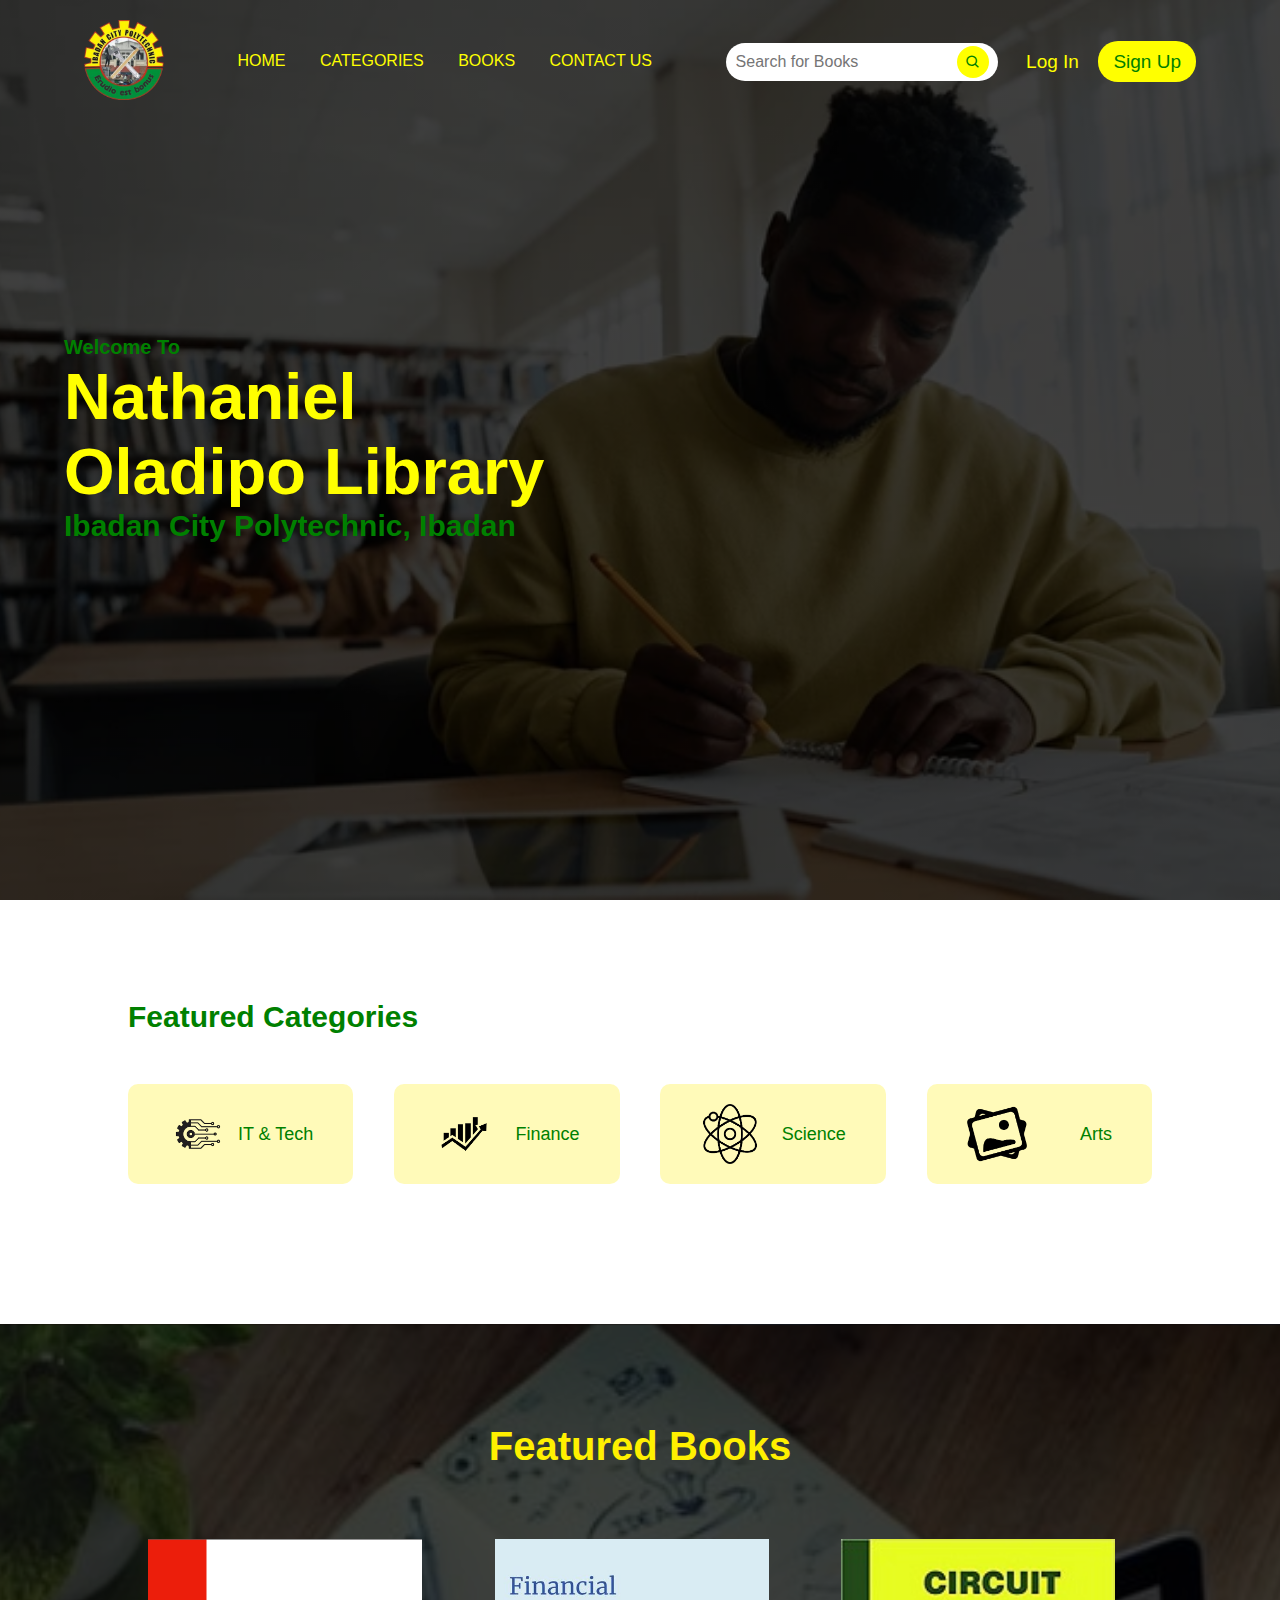
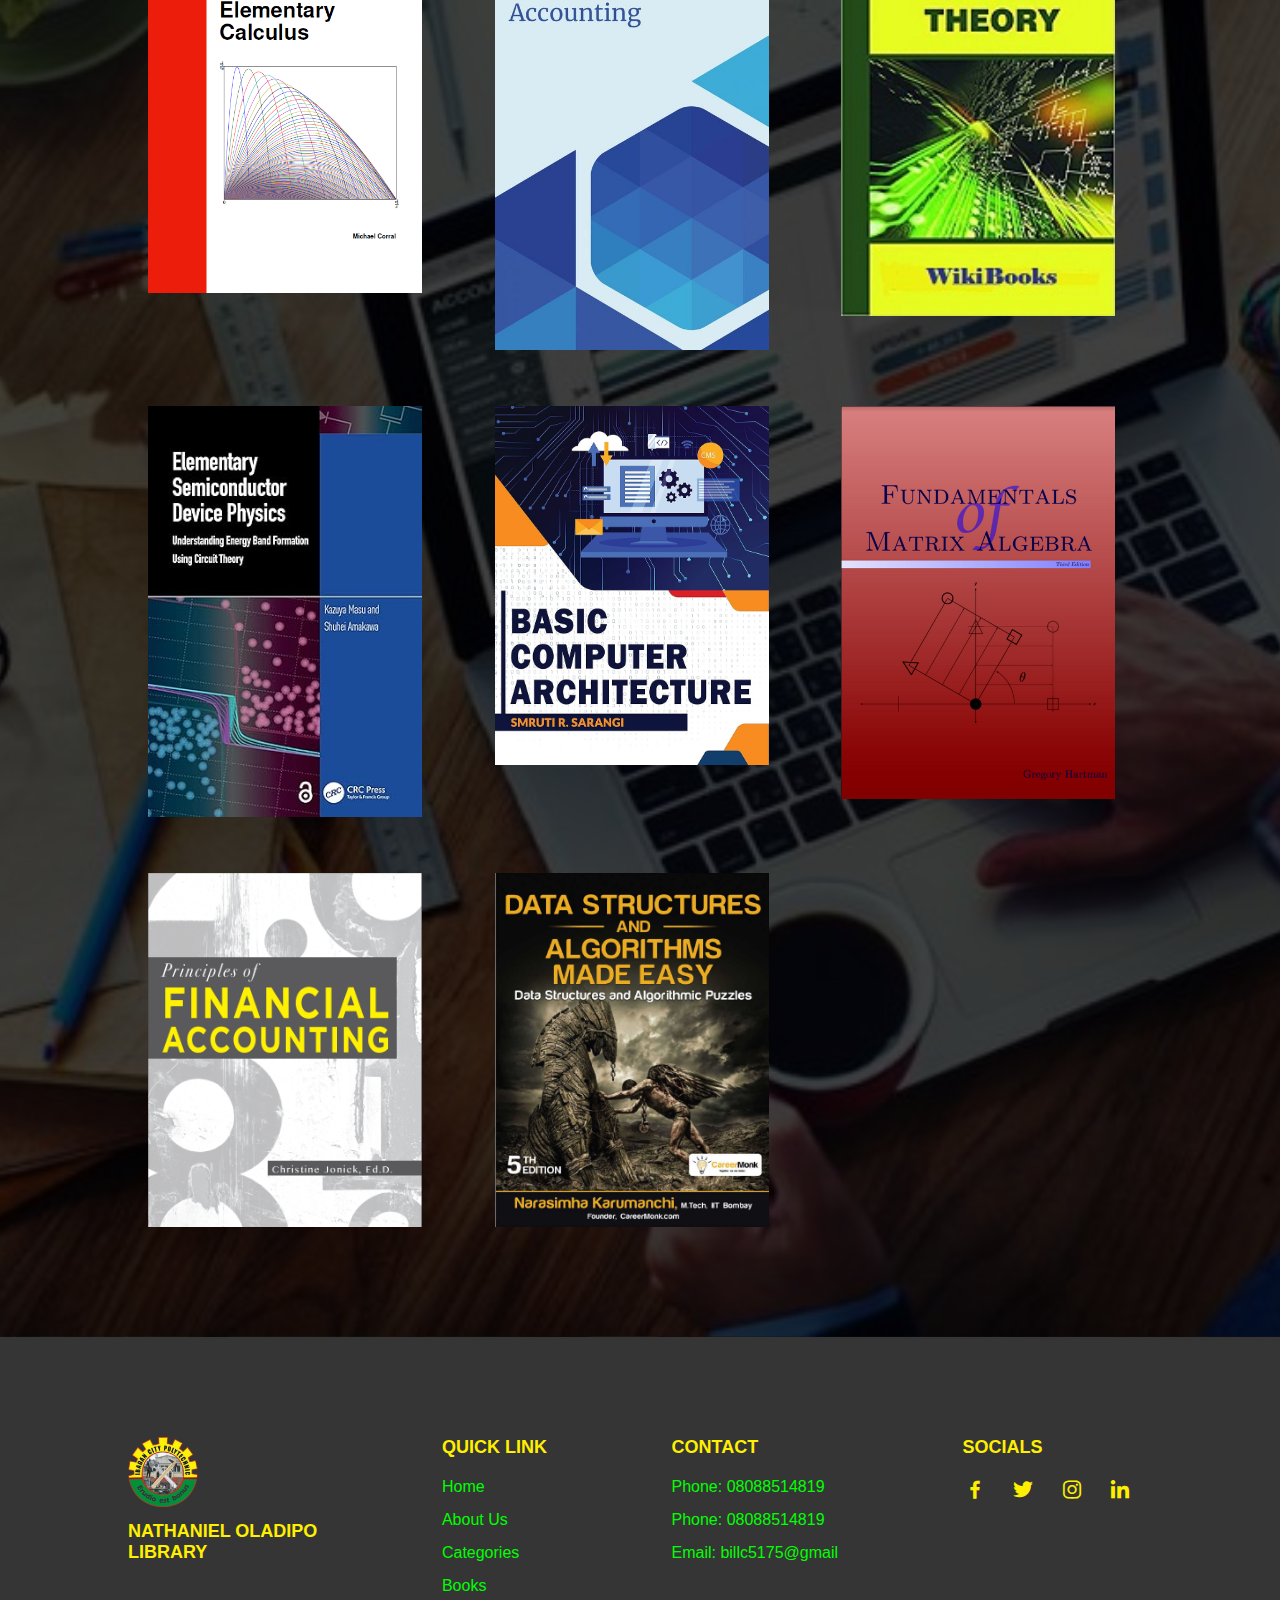
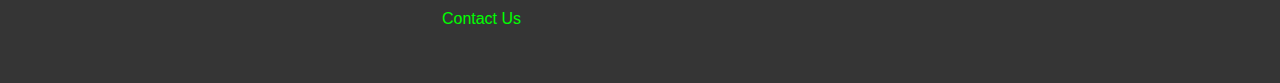
<file: ND 2 Project - Copy/Index.html>
<!DOCTYPE html>
<html lang="en">
<head>
    <meta charset="UTF-8">
    <link rel="icon" href="images__23_-removebg-preview.png">
    <meta name="viewport" content="width=device-width, initial-scale=1.0">
    <title>Nathaniel Oladipo Library</title>
    <link rel="stylesheet" href="style.css">
    <link href='https://unpkg.com/boxicons@2.1.4/css/boxicons.min.css' rel='stylesheet'>

</head>
<body>
    <div class="banner">
        <div class="navbar">
            <div class="logo">
                <img src="images__23_-removebg-preview.png">
            </div>
            <ul>
                <li><a href="#" >Home</a></li>
                <li><a href="#cate">Categories</a></li>
                <li><a href="#book">Books</a></li>
                <li><a href="#last">Contact Us</a></li>

    
            </ul>
            <div class="for">
                <a href="#"><i class='bx bx-search'></i></a>
                <input type="search" placeholder="Search for Books">
            </div>

            <div class="log">
                <a href="Index2.html" class="log1">Log In</a>
                <a href="Index1.html" class="log2">Sign Up</a>
            </div>
        </div>

        <div class="content">
            <div class="content1">
                <h4>Welcome To</h4>
                <h1>Nathaniel <br>Oladipo Library</h1>
                <h3>Ibadan City Polytechnic, Ibadan</h3>
            </div>
           
        </div>
    </div>

    

    <!---- Categories ---- -->

    <div class="cate" id="cate">
        <div class="row">
            <h2>Featured Categories</h2>
            <div class="col-cate">
                <div class="col-cate1">
                    <img src="logo2.png">

                    <div class="tech">
                        <a href="Tech.html">IT & Tech</a>
                    </div>
                </div>
                <div class="col-cate1">
                    <img src="logo1.png">

                    <div class="tech">
                        <a href="Finance.html">Finance</a>
                    </div>
                </div>
                <div class="col-cate1">
                    <img src="logo3.png">

                    <div class="tech">
                        <a href="Science.html">Science</a>
                    </div>
                </div>
                <div class="col-cate1">
                    <img src="logo5.png" width="10px">

                    <div class="tech">
                        <a href="#">Arts </a>
                    </div>
                </div>
               
            </div>
        </div>
    </div>


    <!------- Books ----- -->

    <div class="book" id="book">
        <div class="row">

            <div class="book-col">
                <h2>Featured Books</h2>
                <div class="book-row">
                    <div class="list">
                        <a href="https://drive.google.com/file/d/100dz_vEBdroCrcl6GmP8kvsaBbmCbq2c/view?usp=drive_link"><img src="book1.png" alt="book"></a>
                       
                    </div>
                    <div class="list">
                        <a href="https://drive.google.com/file/d/1I-PE84JohbsGF-6yctJVPI8dfdTICW2X/view?usp=drive_link"><img src="book3.jpg" alt="book"></a>
                        
                    </div>
                    <div class="list">
                        <a href="https://drive.google.com/file/d/1AdcXbdl_3XSnyhWrRpQOsrbmX4gb1cCV/view?usp=drive_link"><img src="book4.jpg" alt="book"></a>
                        
                    </div>
                    <div class="list">
                        <a href="https://drive.google.com/file/d/1gLYDkGkezzIidSEidGK5MQiF7GMXUid9/view?usp=drive_link"><img src="book5.jpg" alt="book"></a>
                        
                    </div>
                    <div class="list">
                        <a href="https://drive.google.com/file/d/1IXzREXF8lr5lCfVDoQtc9RQLtrVNgiDG/view?usp=sharing"><img src="book6.jpg" alt="book"></a>
                       
                    </div>
                    <div class="list">
                        <a href="https://drive.google.com/file/d/1jTTY43I2Md9J_N6RhNuyIFmfhqG13kDe/view?usp=drive_link"><img src="book7.png" alt="book"></a>
                        
                    </div>
                    <div class="list">
                        <a href="https://drive.google.com/file/d/1JyFBJUwKN7PAsLLkOyvMhBAebyqcFQh5/view?usp=drive_link"><img src="book9.jpeg" alt="book"></a>
                       
                    </div>
                    <div class="list">
                        <a href="https://drive.google.com/file/d/1c-ySZLfcf8sCKAKrAIshmPlhQL27WWlP/view?usp=drive_link"><img src="book10.png" alt="book"></a>
                       
                    </div>
                </div> 


            </div>
        </div>
    </div>


    <!-------- Last------- -->

    <div class="last" id="last">
        <div class="row">
            <div class="last-col">
                <div class="last-col1">
                    <img src="images__23_-removebg-preview.png" alt="" width="70px" height="80px">
                    <h3>Nathaniel Oladipo<br> Library</h3>
                </div>
                <div class="last-col1">
                    <h3>Quick Link</h3>
                    <div class="link">
                        <p><a href="#">Home</a></p>
                        <p><a href="#">About Us</a></p>
                        <p><a href="#">Categories</a></p>
                        <p><a href="#">Books</a></p>
                        <p><a href="#">Contact Us</a></p>
                    </div>
                    
                </div>
                <div class="last-col1">
                    <h3>Contact</h3>
                    <div class="con">
                        <p>Phone: 08088514819</p>
                        <p>Phone: 08088514819</p>
                        <p>Email: billc5175@gmail</p>
                    </div>
                </div>
                <div class="last-col1">
                    <h3>Socials</h3>
                    <div class="social">
                    <a href="#"><i class='bx bxl-facebook'></i></a>
                    <a href="#"><i class='bx bxl-twitter'></i></a>
                    <a href="#"><i class='bx bxl-instagram'></i></a>
                    <a href="#"><i class='bx bxl-linkedin'></i></a>
                    </div>
                </div>
            </div>
        </div>
    </div>



</body>
</html>
</file>
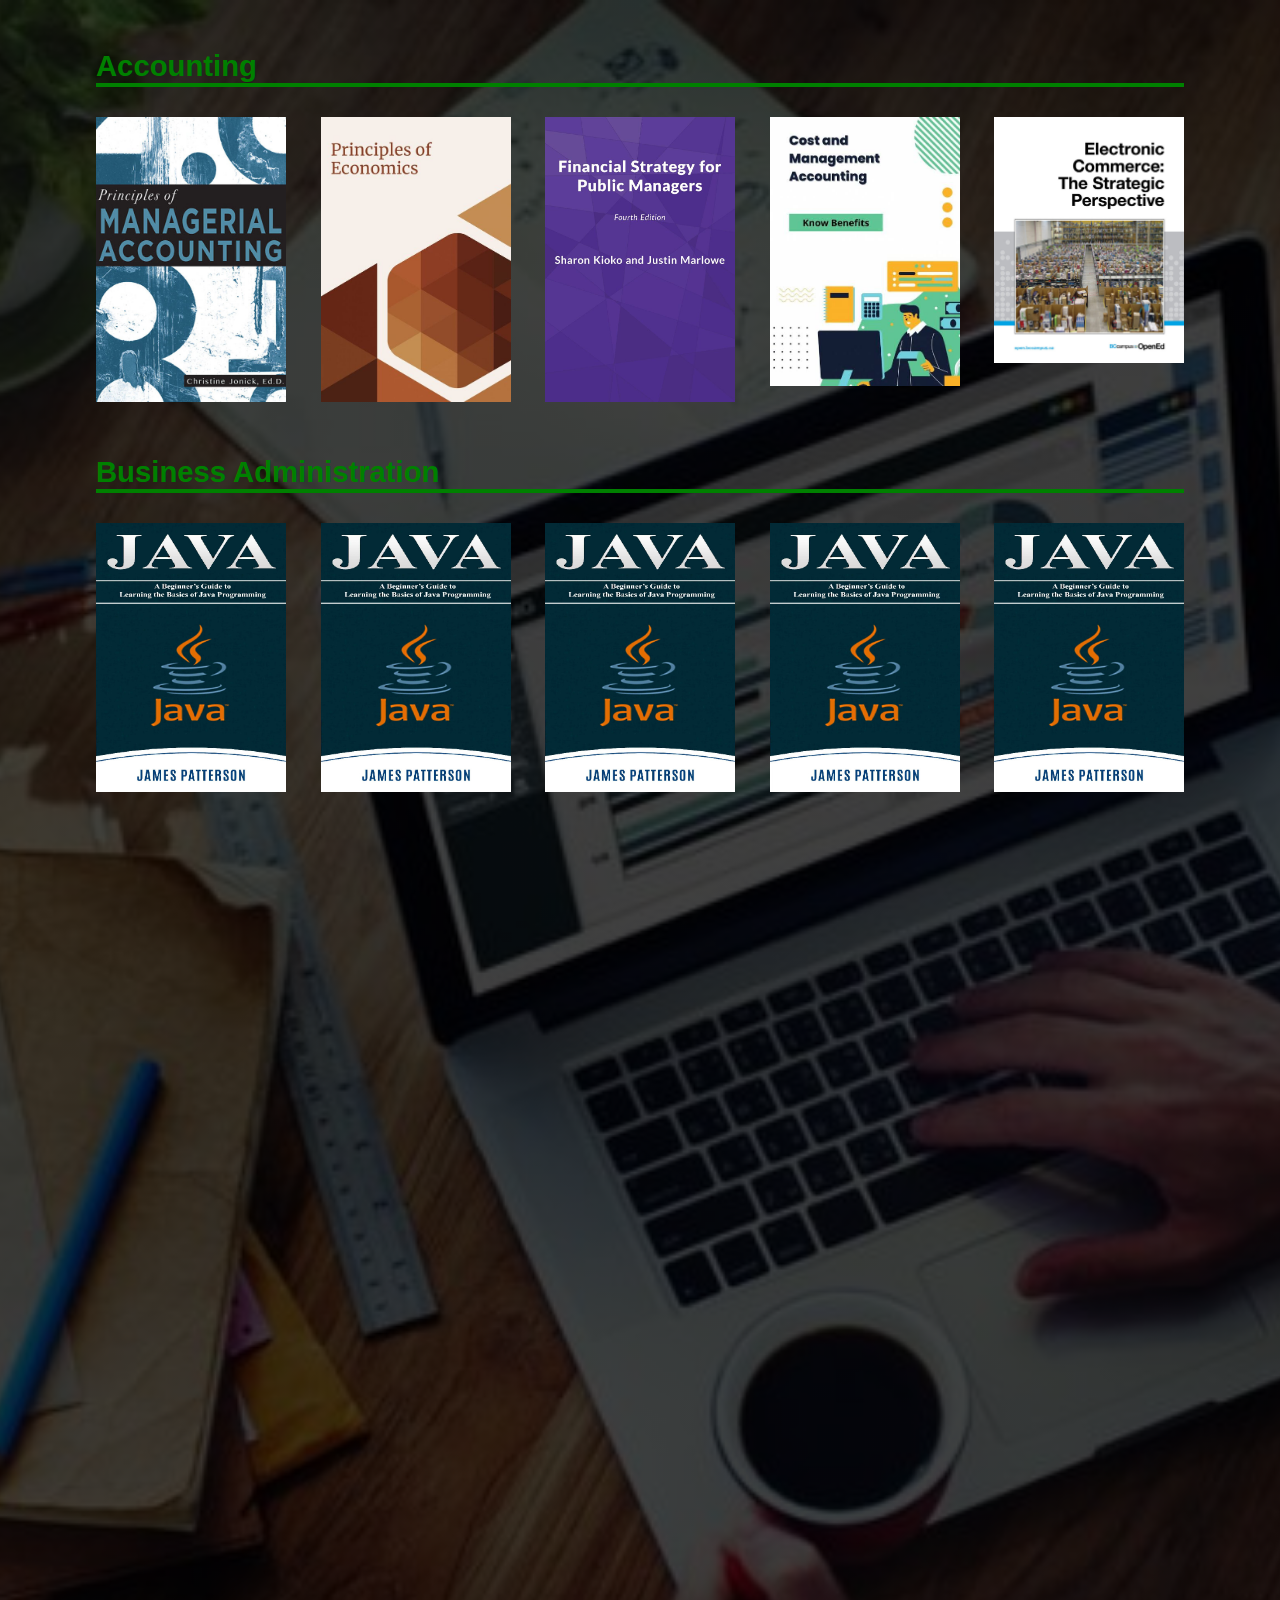
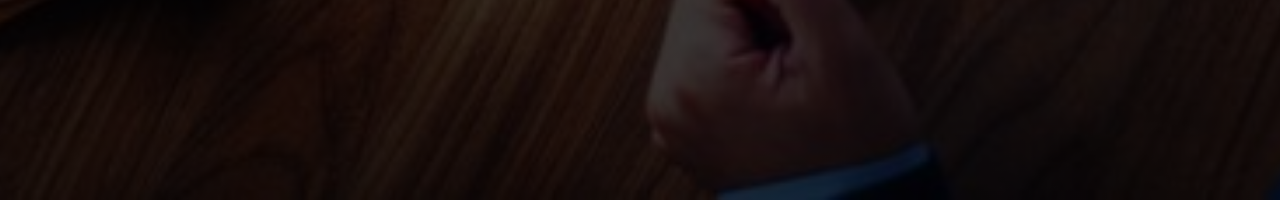
<file: ND 2 Project - Copy/Finance.html>
<!DOCTYPE html>
<html lang="en">
<head>
    <link rel="icon" href="images__23_-removebg-preview.png">
    <meta charset="UTF-8">
    <meta name="viewport" content="width=device-width, initial-scale=1.0">
    <title>Science</title>
    <link rel="stylesheet" href="style3.css">
    <link href='https://unpkg.com/boxicons@2.1.4/css/boxicons.min.css' rel='stylesheet'>

</head>
<body>
    <div class="ban">
        <div class="nav">
            <!-- <div class="sea">
                <input type="text" class="sea" placeholder="Search for books">
                <a href="#"><i class='bx bx-search'></i></a>
            </div> -->
        </div>
        <div class="first">
            <div class="first-col">
                <h3>Accounting</h3>
            </div>
           <div class="first-row">
                <div class="first-row1">
                    <a href="https://drive.google.com/file/d/1UErbsuR54SpcuLFMScsussDU2qvnROLZ/view?usp=sharing"><img src="book24.jpeg" alt="book" width="150px"></a>
                </div>
                <div class="first-row1">
                    <a href="https://drive.google.com/file/d/1Aw6wPVWc8TV3IbeKicMAqv5wMjIeoBsY/view?usp=sharing"><img src="book23.jpg" alt="book" width="150px"></a>
                </div>
                <div class="first-row1">
                    <a href="https://drive.google.com/file/d/1fbWJR3SKMaJkwuIEArD4vU1QGNXRCn0S/view?usp=drive_link"><img src="book25.jpg" alt="book" width="150px"></a>
                </div>
                <div class="first-row1">
                    <a href="https://drive.google.com/file/d/1tYu0vlyD6MFjkDkU_Ks1W4JOwbBSX-kf/view?usp=drive_link"><img src="book22.jpeg" alt="book" width="150px"></a>
                </div>
                <div class="first-row1">
                    <a href="https://drive.google.com/file/d/1Ha81aFMwgMFOe0An44HR3taJwgZCCpdg/view?usp=drive_link"><img src="book26.jpg" alt="book" width="150px"></a>
                </div>
           </div>



            <div class="first-col2">
                <h3>Business Administration</h3>
            </div>
           <div class="first-row">
                <div class="first-row1">
                    <a href="#"><img src="book11a.jpg" alt="book" width="150px"></a>
                </div>
                <div class="first-row1">
                    <a href="#"><img src="book11a.jpg" alt="book" width="150px"></a>
                </div>
                <div class="first-row1">
                    <a href="#"><img src="book11a.jpg" alt="book" width="150px"></a>
                </div>
                <div class="first-row1">
                    <a href="#"><img src="book11a.jpg" alt="book" width="150px"></a>
                </div>
                <div class="first-row1">
                    <a href="#"><img src="book11a.jpg" alt="book" width="150px"></a>
                </div>
           </div>

        </div>
    </div>
</body>
</html>
</file>
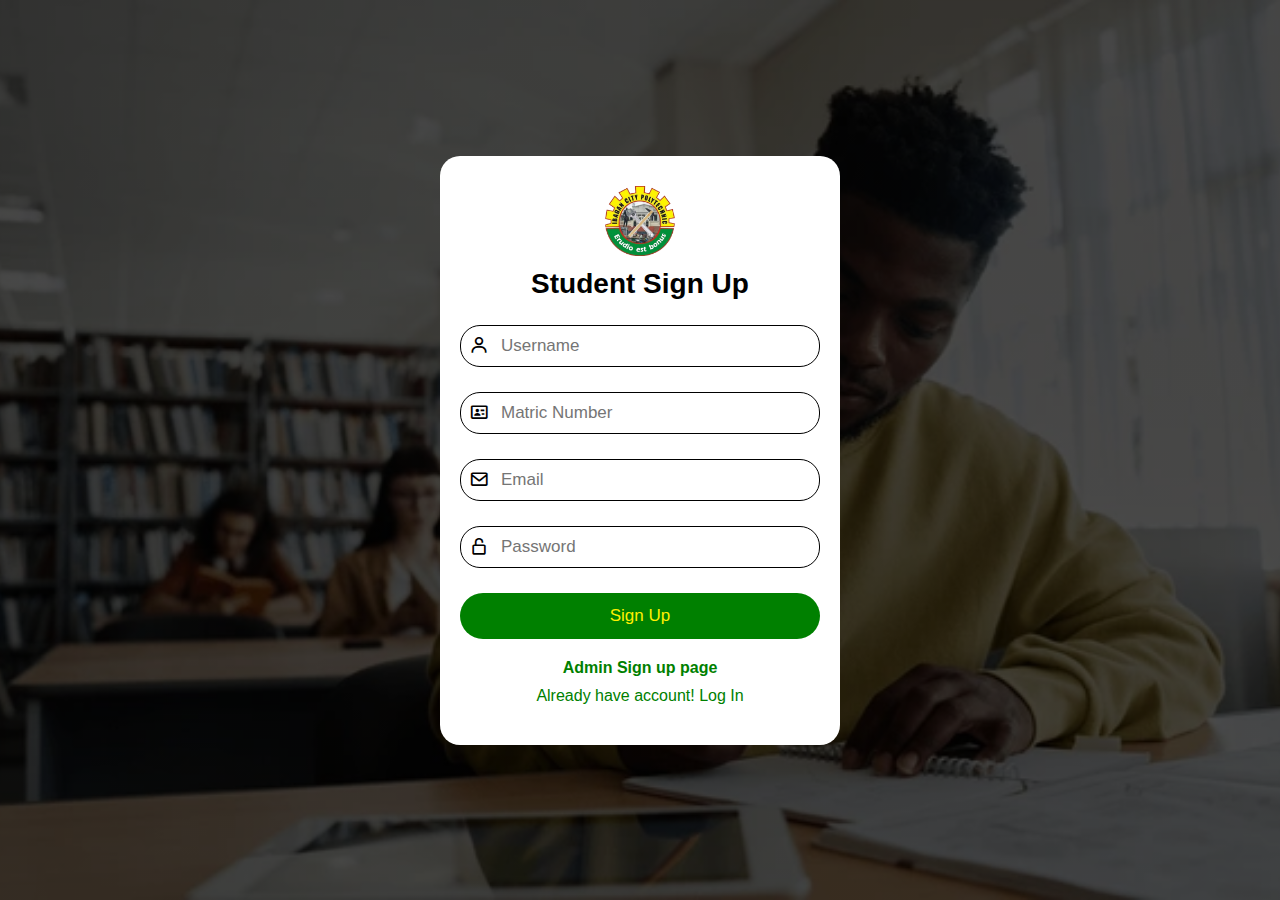
<file: ND 2 Project - Copy/Index1.html>
<!DOCTYPE html>
<html lang="en">
<head>
    <link rel="icon" href="images__23_-removebg-preview.png">
    <meta charset="UTF-8">
    <meta name="viewport" content="width=device-width, initial-scale=1.0">
    <title>Sign Up page</title>
    <link rel="stylesheet" href="Style1.css">
    <link href='https://unpkg.com/boxicons@2.1.4/css/boxicons.min.css'rel='stylesheet'>
</head>
<body>
    <div class="wrapper">
        <form action="">
            <div class="logo">
                <img src="images__23_-removebg-preview.png" alt="" width="70px">
            </div>
            <h1>Student Sign Up</h1>
            
            <div class="int">
                <i class='bx bx-user'></i>
                <input type="text" placeholder="Username">
            </div>
            <div class="int">
                <i class='bx bx-id-card'></i>
                <input type="text" placeholder="Matric Number">
            </div>
            <div class="int">
                <i class='bx bx-envelope'></i>
                <input type="email" placeholder="Email">
            </div>
            <div class="int">
                <i class='bx bx-lock-open-alt'></i>
                <input type="password" placeholder="Password">
            </div>

            <div class="sign">
                <input type="submit" value="Sign Up">
            </div>
            
            <div class="sign1">
                <h4><a href="index3.html">Admin Sign up page</a></h4>
                <p>Already have account! <a href="Index2.html">Log In</a></p>
            </div>

           
        </form>
    </div>
</body>
</html>
</file>
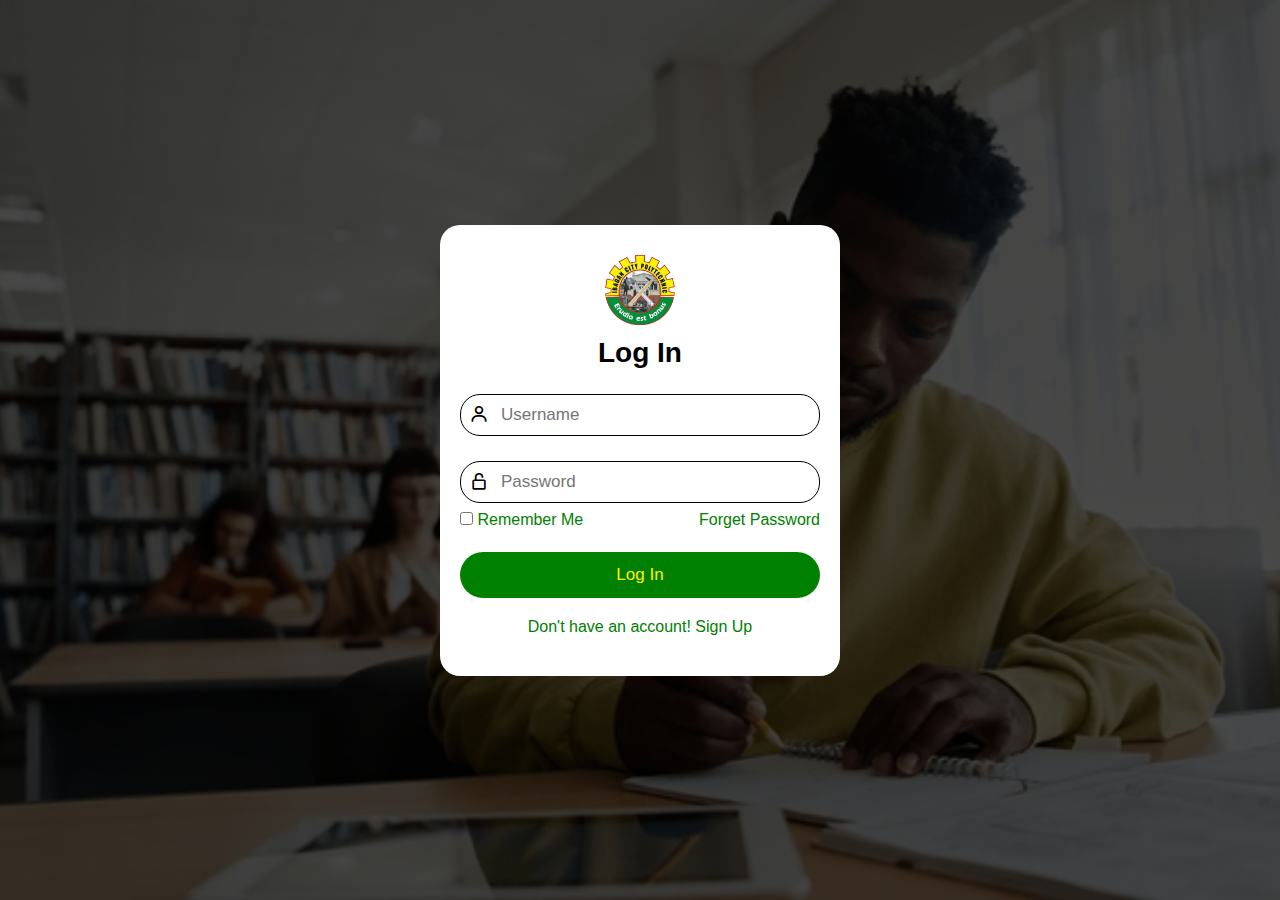
<file: ND 2 Project - Copy/Index2.html>
<!DOCTYPE html>
<html lang="en">
<head>
    <meta charset="UTF-8">
    <link rel="icon" href="images__23_-removebg-preview.png">
    <meta name="viewport" content="width=device-width, initial-scale=1.0">
    <title>Log In page</title>
    <link rel="stylesheet" href="Style1.css">
    <link href='https://unpkg.com/boxicons@2.1.4/css/boxicons.min.css'rel='stylesheet'>
</head>
<body>
    <div class="wrapper">
        <form action="">
            <div class="logo">
                <img src="images__23_-removebg-preview.png" alt="" width="70px">
            </div>
            <h1>Log In</h1>
            
            <div class="int">
                <i class='bx bx-user'></i>
                <input type="text" placeholder="Username">
            </div>
                        <div class="int">
                <i class='bx bx-lock-open-alt'></i>
                <input type="password" placeholder="Password">
            </div>

            <div class="box">
                <p><input type="checkbox"> Remember Me</p>
                <div class="fot">
                <a href="">Forget Password</a>
                </div>
            </div>

            <div class="sign">
                <input type="submit" value="Log In">
            </div>
            
            <div class="sign1">
                <p>Don't have an account! <a href="Index1.html">Sign Up</a></p>
            </div>

            <!-- <h5>OR</h5>

            <div class="more">
                <img src="goo.png" width="25px"> 
                <p>Sign in with Google</p>
            </div> -->
        </form>
    </div>
</body>
</html>
</file>
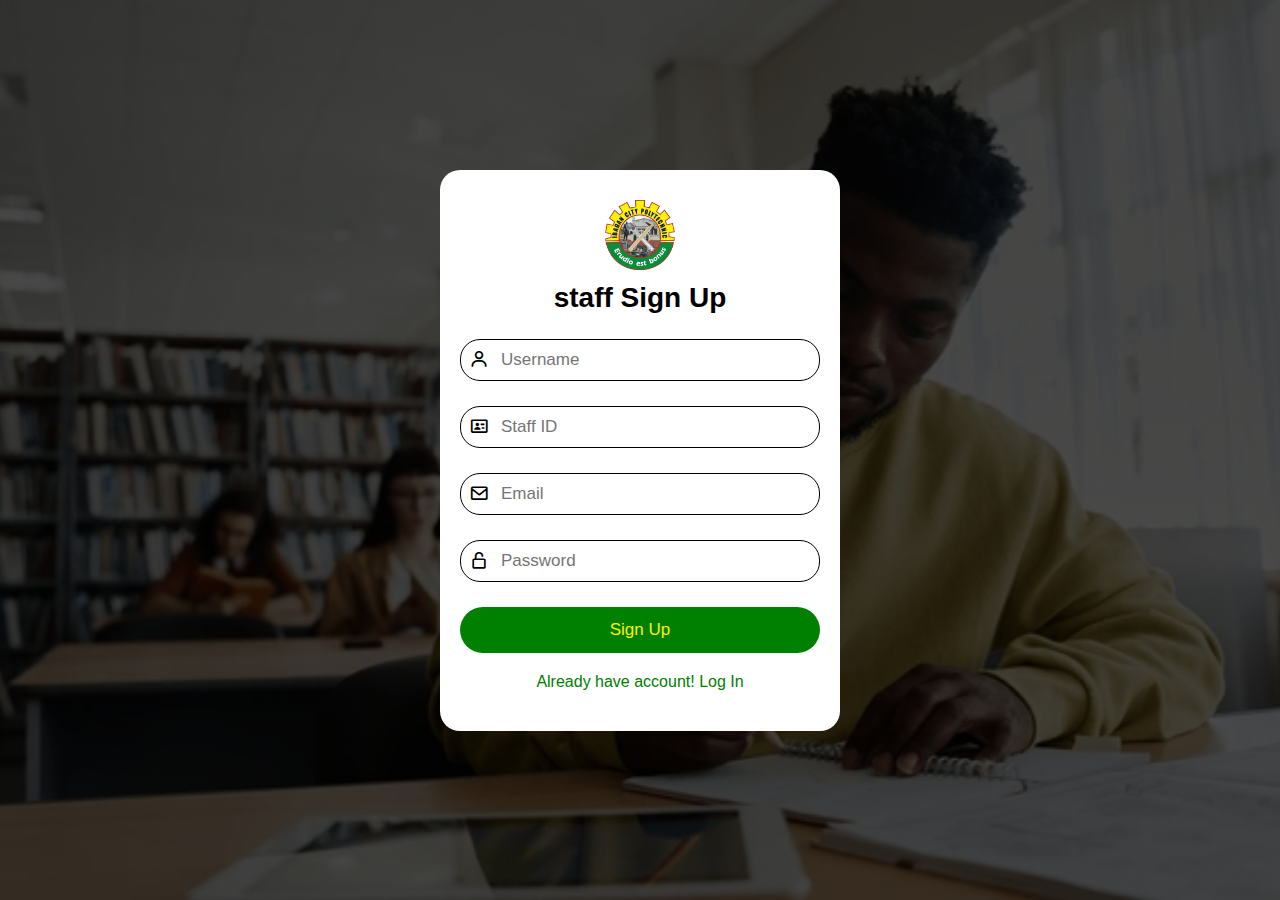
<file: ND 2 Project - Copy/index3.html>
<!DOCTYPE html>
<html lang="en">
<head>
    <link rel="icon" href="images__23_-removebg-preview.png">
    <meta charset="UTF-8">
    <meta name="viewport" content="width=device-width, initial-scale=1.0">
    <title>Sign Up page</title>
    <link rel="stylesheet" href="Style1.css">
    <link href='https://unpkg.com/boxicons@2.1.4/css/boxicons.min.css'rel='stylesheet'>
</head>
<body>
    <div class="wrapper">
        <form action="">
            <div class="logo">
                <img src="images__23_-removebg-preview.png" alt="" width="70px">
            </div>
            <h1>staff Sign Up</h1>
            
            <div class="int">
                <i class='bx bx-user'></i>
                <input type="text" placeholder="Username">
            </div>
            <div class="int">
                <i class='bx bx-id-card'></i>
                <input type="text" placeholder="Staff ID">
            </div>
            <div class="int">
                <i class='bx bx-envelope'></i>
                <input type="email" placeholder="Email">
            </div>
            <div class="int">
                <i class='bx bx-lock-open-alt'></i>
                <input type="password" placeholder="Password">
            </div>

            <div class="sign">
                <input type="submit" value="Sign Up">
            </div>
            
            <div class="sign1">
                <p>Already have account! <a href="Index2.html">Log In</a></p>
            </div>

           
        </form>
    </div>
</body>
</html>
</file>
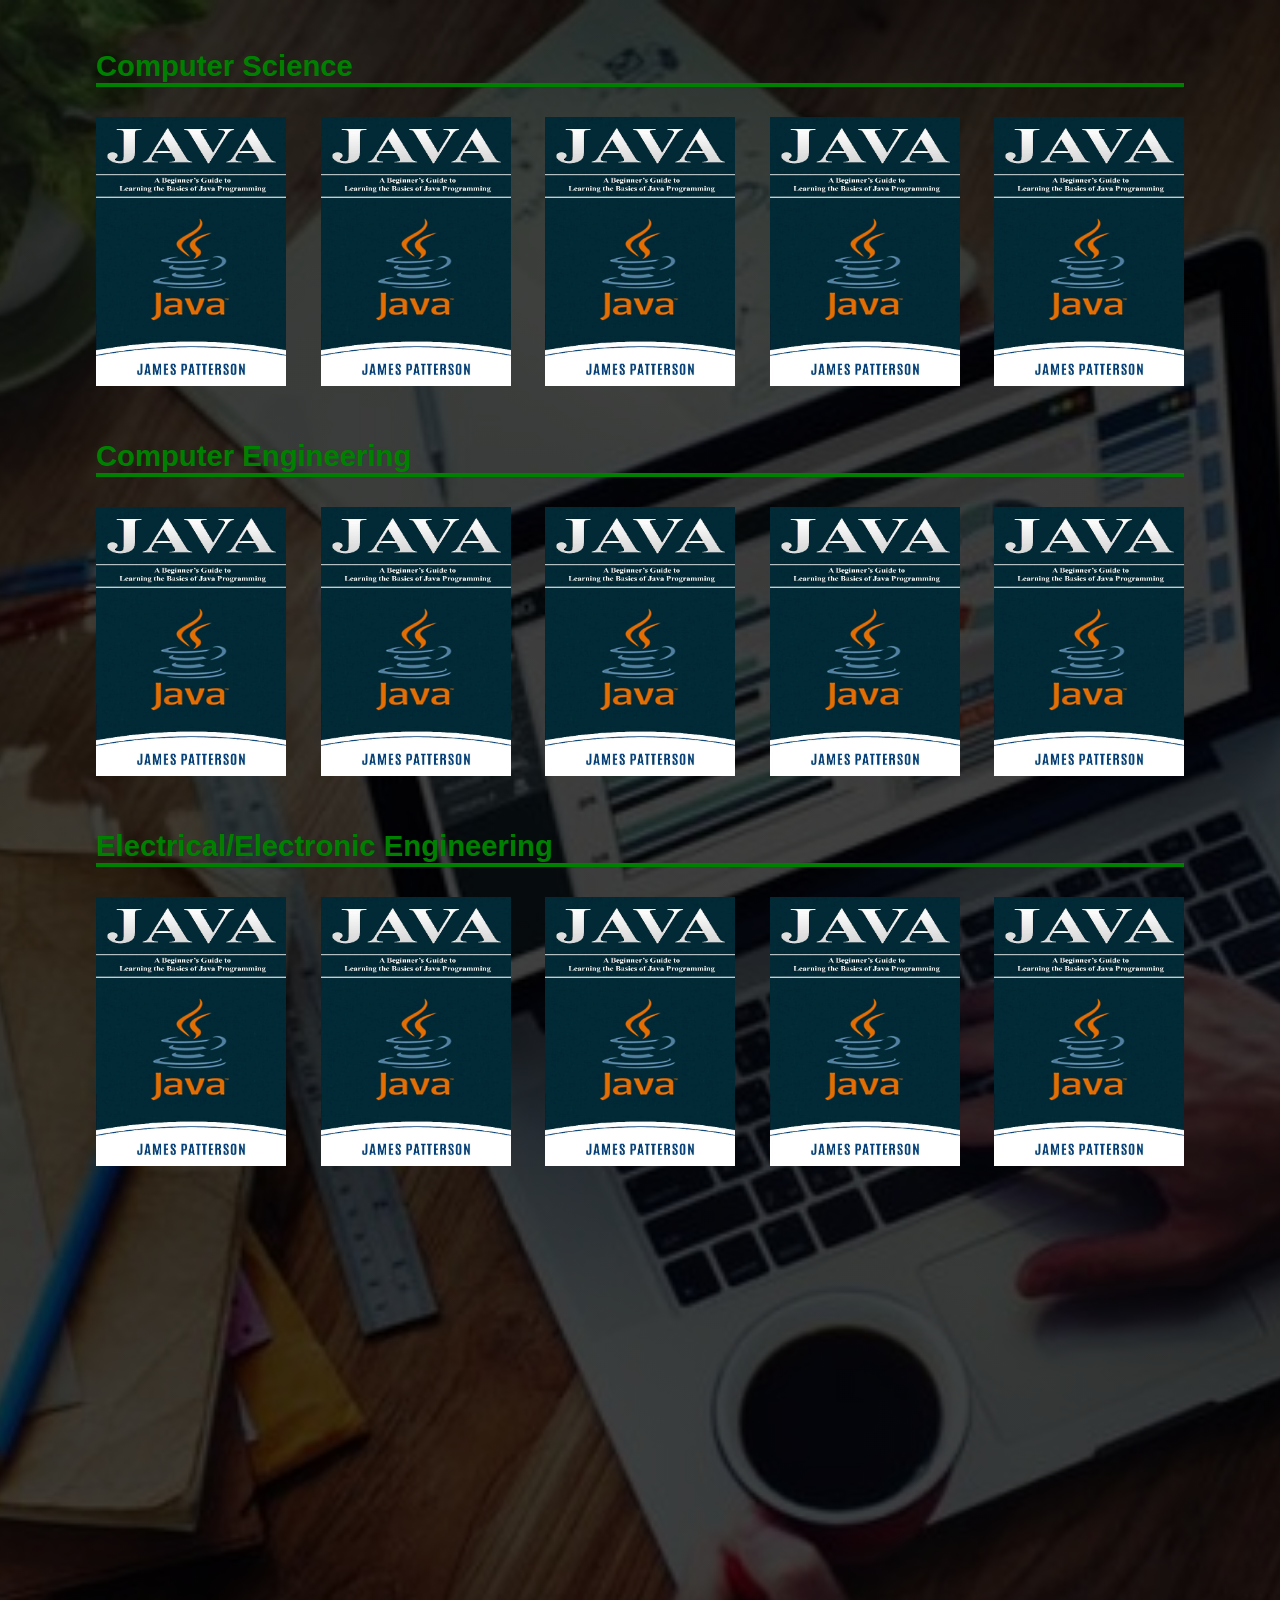
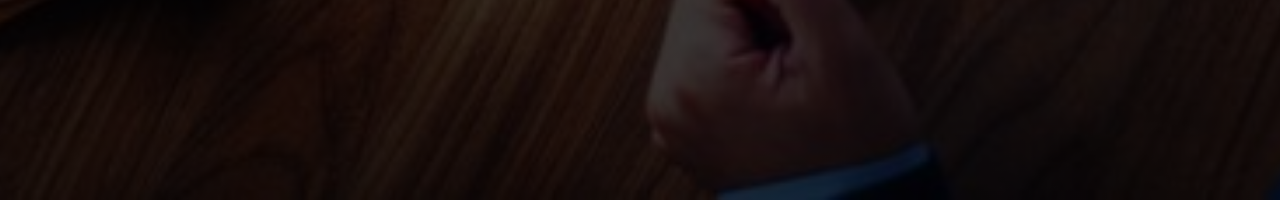
<file: ND 2 Project - Copy/Science.html>
<!DOCTYPE html>
<html lang="en">
<head>
    <link rel="icon" href="images__23_-removebg-preview.png">
    <meta charset="UTF-8">
    <meta name="viewport" content="width=device-width, initial-scale=1.0">
    <title>Science</title>
    <link rel="stylesheet" href="style3.css">
    <link href='https://unpkg.com/boxicons@2.1.4/css/boxicons.min.css' rel='stylesheet'>

</head>
<body>
    <div class="ban">
        <div class="nav">
            <!-- <div class="sea">
                <input type="text" class="sea" placeholder="Search for books">
                <a href="#"><i class='bx bx-search'></i></a>
            </div> -->
        </div>
        <div class="first">
            <div class="first-col">
                <h3>Computer Science</h3>
            </div>
           <div class="first-row">
                <div class="first-row1">
                    <a href="#"><img src="book11a.jpg" alt="book" width="150px"></a>
                </div>
                <div class="first-row1">
                    <a href="#"><img src="book11a.jpg" alt="book" width="150px"></a>
                </div>
                <div class="first-row1">
                    <a href="#"><img src="book11a.jpg" alt="book" width="150px"></a>
                </div>
                <div class="first-row1">
                    <a href="#"><img src="book11a.jpg" alt="book" width="150px"></a>
                </div>
                <div class="first-row1">
                    <a href="#"><img src="book11a.jpg" alt="book" width="150px"></a>
                </div>
           </div>



            <div class="first-col2">
                <h3>Computer Engineering</h3>
            </div>
           <div class="first-row">
                <div class="first-row1">
                    <a href="#"><img src="book11a.jpg" alt="book" width="150px"></a>
                </div>
                <div class="first-row1">
                    <a href="#"><img src="book11a.jpg" alt="book" width="150px"></a>
                </div>
                <div class="first-row1">
                    <a href="#"><img src="book11a.jpg" alt="book" width="150px"></a>
                </div>
                <div class="first-row1">
                    <a href="#"><img src="book11a.jpg" alt="book" width="150px"></a>
                </div>
                <div class="first-row1">
                    <a href="#"><img src="book11a.jpg" alt="book" width="150px"></a>
                </div>
           </div>


            <div class="first-col2">
                <h3>Electrical/Electronic Engineering</h3>
            </div>
           <div class="first-row">
                <div class="first-row1">
                    <a href="#"><img src="book11a.jpg" alt="book" width="150px"></a>
                </div>
                <div class="first-row1">
                    <a href="#"><img src="book11a.jpg" alt="book" width="150px"></a>
                </div>
                <div class="first-row1">
                    <a href="#"><img src="book11a.jpg" alt="book" width="150px"></a>
                </div>
                <div class="first-row1">
                    <a href="#"><img src="book11a.jpg" alt="book" width="150px"></a>
                </div>
                <div class="first-row1">
                    <a href="#"><img src="book11a.jpg" alt="book" width="150px"></a>
                </div>
           </div>
        </div>
    </div>
</body>
</html>
</file>
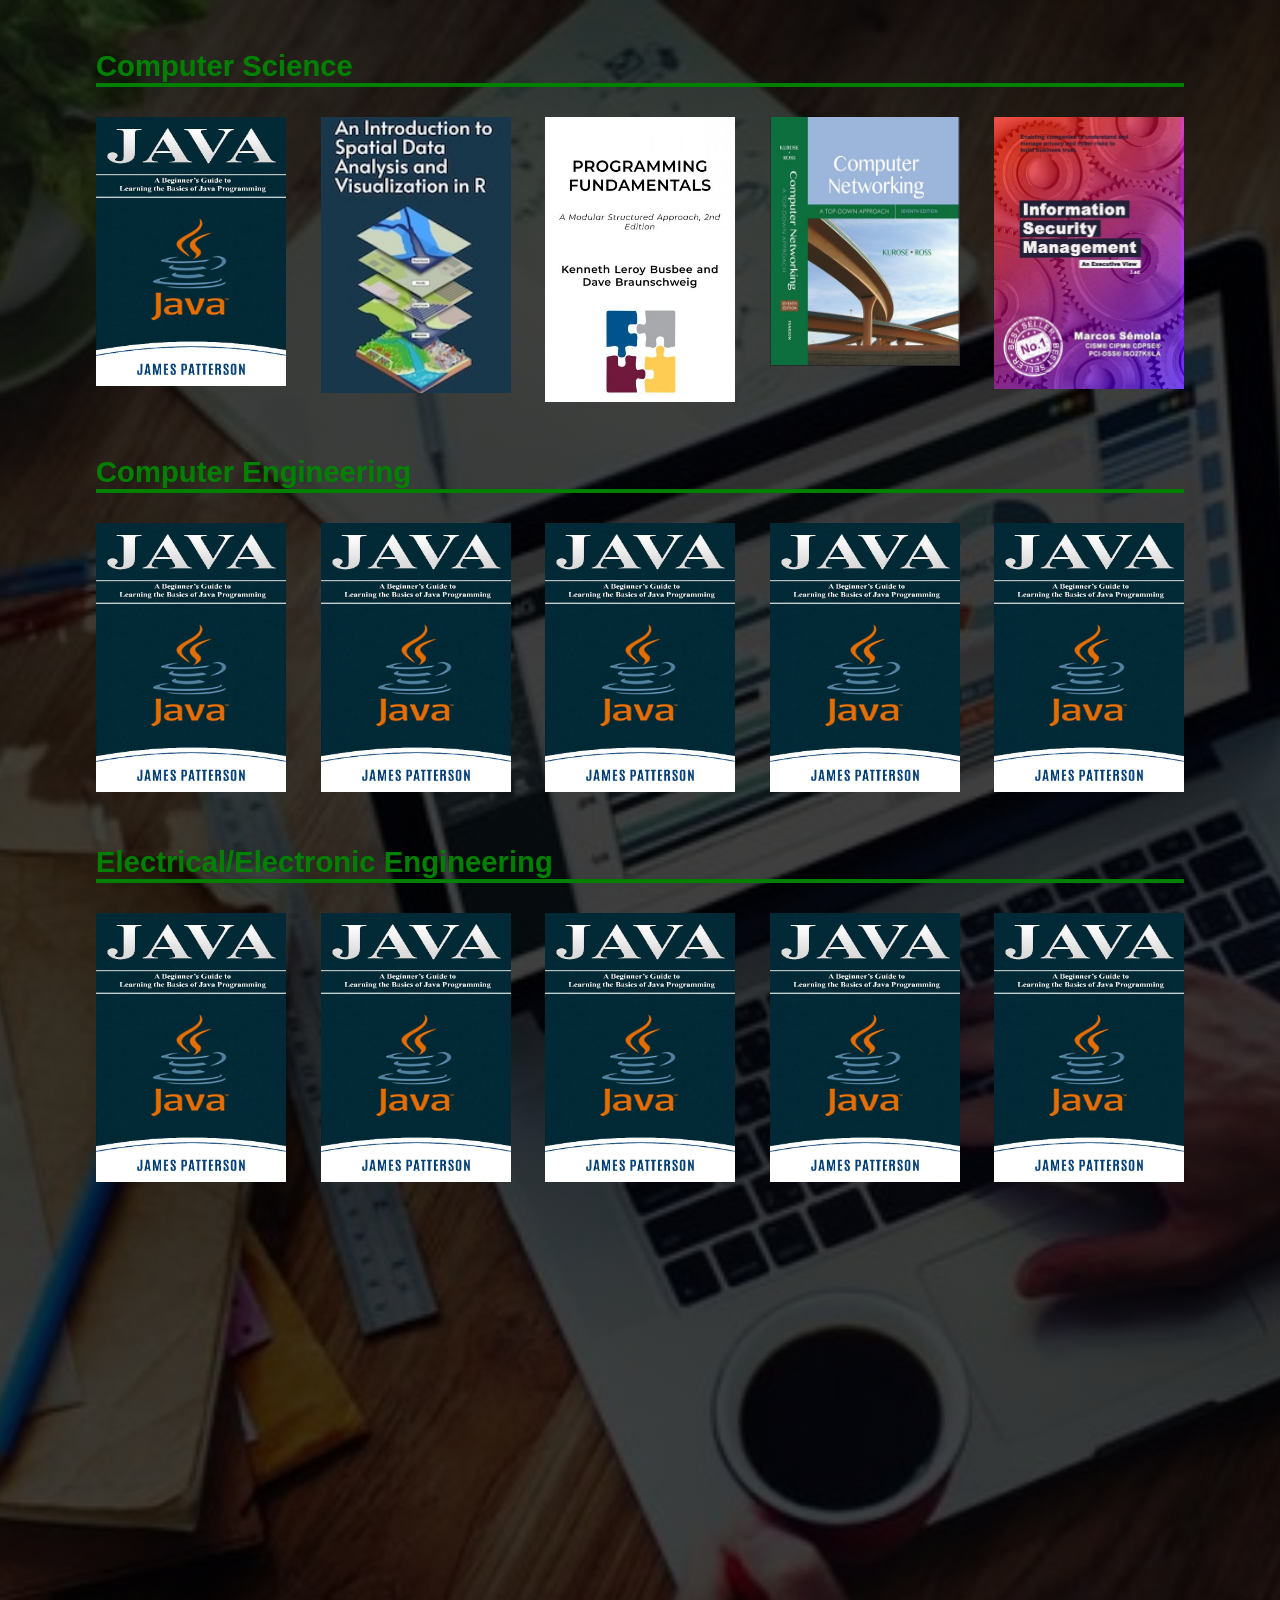
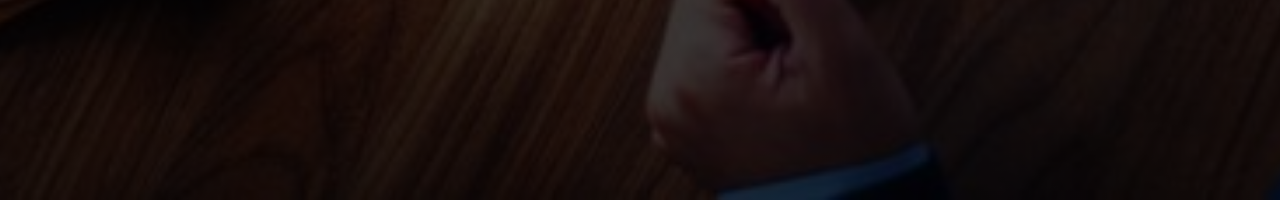
<file: ND 2 Project - Copy/Tech.html>
<!DOCTYPE html>
<html lang="en">
<head>
    <link rel="icon" href="images__23_-removebg-preview.png">
    <meta charset="UTF-8">
    <meta name="viewport" content="width=device-width, initial-scale=1.0">
    <title>IT & Tech</title>
    <link rel="stylesheet" href="style3.css">
    <link href='https://unpkg.com/boxicons@2.1.4/css/boxicons.min.css' rel='stylesheet'>

</head>
<body>
    <div class="ban">
        <div class="nav">
            <!-- <div class="sea">
                <input type="text" class="sea" placeholder="Search for books">
                <a href="#"><i class='bx bx-search'></i></a>
            </div> -->
        </div>
        <div class="first">
            <div class="first-col">
                <h3>Computer Science</h3>
            </div>
           <div class="first-row">
                <div class="first-row1">
                    <a href="https://drive.google.com/file/d/1oCztw3JZO7IAnoVE-uUxQjYwGF3WQW9d/view?usp=drive_link"><img src="book11a.jpg" alt="book" width="150px"></a>
                </div>
                <div class="first-row1">
                    <a href="https://drive.google.com/file/d/1UlThnNZj0Ds9ZF6S0SckD6eyvVa3gmFH/view?usp=drive_link"><img src="book12.jpg" alt="book" width="150px"></a>
                </div>
                <div class="first-row1">
                    <a href="https://drive.google.com/file/d/19Xa57JI0FT-Ao14PYEVLBkfg_qeNpN6M/view?usp=drive_link"><img src="book13.jpg" alt="book" width="150px"></a>
                </div>
                <div class="first-row1">
                    <a href="https://drive.google.com/file/d/1ZXH_imOJF6e8CEQEVy688E_g-09WZ9Ji/view?usp=drive_link"><img src="book16.jpeg" alt="book" width="150px"></a>
                </div>
                <div class="first-row1">
                    <a href="https://drive.google.com/file/d/1oCztw3JZO7IAnoVE-uUxQjYwGF3WQW9d/view?usp=drive_link"><img src="book17.jpeg" alt="book" width="150px"></a>
                </div>
           </div>



            <div class="first-col2">
                <h3>Computer Engineering</h3>
            </div>
           <div class="first-row">
                <div class="first-row1">
                    <a href="#"><img src="book11a.jpg" alt="book" width="150px"></a>
                </div>
                <div class="first-row1">
                    <a href="#"><img src="book11a.jpg" alt="book" width="150px"></a>
                </div>
                <div class="first-row1">
                    <a href="#"><img src="book11a.jpg" alt="book" width="150px"></a>
                </div>
                <div class="first-row1">
                    <a href="#"><img src="book11a.jpg" alt="book" width="150px"></a>
                </div>
                <div class="first-row1">
                    <a href="#"><img src="book11a.jpg" alt="book" width="150px"></a>
                </div>
           </div>


            <div class="first-col2">
                <h3>Electrical/Electronic Engineering</h3>
            </div>
           <div class="first-row">
                <div class="first-row1">
                    <a href="#"><img src="book11a.jpg" alt="book" width="150px"></a>
                </div>
                <div class="first-row1">
                    <a href="#"><img src="book11a.jpg" alt="book" width="150px"></a>
                </div>
                <div class="first-row1">
                    <a href="#"><img src="book11a.jpg" alt="book" width="150px"></a>
                </div>
                <div class="first-row1">
                    <a href="#"><img src="book11a.jpg" alt="book" width="150px"></a>
                </div>
                <div class="first-row1">
                    <a href="#"><img src="book11a.jpg" alt="book" width="150px"></a>
                </div>
           </div>
        </div>
    </div>
</body>
</html>
</file>
<file: ND 2 Project - Copy/style.css>
*{
    margin: 0;
    padding: 0;
    box-sizing: border-box;
    font-family: sans-serif;
}
.banner{
    width: 100%;
    height: 100vh;
    margin: auto;
    background-image: linear-gradient(#000000bf,#000000bf), url(draw.webp);
    background-size: cover;
    background-position: center;
}
.navbar{
    width: 90%;
    display: flex;
    align-items: center;
    justify-content: space-between;
    margin: auto;
    padding: 20px;
    transition: .42s all ease;
}
.logo img{
    width: 80px;
    cursor: pointer;
}
.navbar ul li{
    display: inline-block;
    padding: 15px;
}
.navbar ul li a{
    text-decoration: none;
    color: #ffff00;
    text-transform: uppercase;
    
}
.navbar ul li a::after{
    content: '';
    width: 0;
    height: 3px;
    display: block;
    background-color: #ffff00;
    transition: .5s;

}
/* .navbar ul li a:hover{
    color: #ffff00;
    transition: .5s;
} */
.navbar ul li a:hover::after{
    width: 100%;
}
.row{
    width: 80%;
    margin: auto;
    padding: 100px 0 40px;
    transition: .42s all;
}
.for{
    position: relative;
}
.for input{
    width: 120%;
    padding: 10px;
    border-radius: 20px;
    outline: none;
    border: transparent;
    color: #141414;
    font-size: 16px
    
}
.for .bx{
    position: absolute;
    right: -36px;
    top: 3px;
    background-color: #ffff00;
    padding: 8px;
    border-radius: 20px;

}
.for a{
    text-decoration: none;
    color: green;
}
.log a{
    text-decoration: none;
    font-size: 19px;
    
}
.log .log1{
    color: #ffff00;
    margin: 15px;
}
.log .log1:hover{
    transform: rotateX('50px');
}
.log .log2{
    background-color:   #ffff00;
    color: green;
    padding: 10px 15px;
    border-radius: 20px;
    outline: none;
    border: none;
}
.log .log2:hover{
    border: 2px solid #ffff00;
    background-color: transparent;
    transition: .5s;
}

.content{
    width: 90%;
    height: 70vh;
    margin: auto;
    align-content: center;
    display: flex;
    justify-content: space-between;
    align-items: center;
}
.content h4{
    color: green;
    font-size: 20px;
}
.content1 h1{
    font-size: 65px;
    color: #ffff00;
}
.content h3{
    font-size: 30px;
    color: green;

}
html{
    scroll-behavior: smooth;
}



/* -------Categories------ */

.cate{
    width: 100%;
    margin-bottom: 100px;
    
}
.cate .row h2{
    font-size: 30px;
    color: #008000;
    margin-bottom: 10px;
}
.col-cate{
    padding-top: 40px;
    align-items: center;
    justify-content: space-between;
    display: flex;
}
 .col-cate img{
    width: 60px;
    
}
.col-cate1{
    width: 22%;
    display: flex;
    align-items: center;
    justify-content: space-between;
    background-color: #ffee0046;
    padding: 20px 40px;
    border-radius: 10px;
}
.col-cate1:hover{
    background-color: #faee49;
    transform: scale(1.2);
    transition: .4s;
}
.col-cate1 a{
    color: #008000;
    text-decoration: none;
    font-size: 18px;
}


/* -------- Book ------ */

.book{
    padding-bottom: 50px;
    background-position: center;
    background-size: cover;
    background-image: linear-gradient(#000000bf,#000000bf), url(tttt.jpg);
}
.book-col h2{
    font-size: 40px;
    color: #fff000;
    text-align: center;
}
.book-row{
    display: grid;
	grid-template-columns: repeat(auto-fit, minmax(250px, auto));
	gap: 1rem;
    margin-top: 50px;
}


.list {
    position: relative; /* Needed for the overlay to be positioned relative to the parent */
    overflow: hidden; /* Ensures the overlay stays within the image bounds */
}

.list img {
    display: block;
    width: 95%;
    height: auto;padding: 20px;
    transition: transform 0.3s ease; /* Adds a zoom effect on hover */
}

.list:hover img {
    transform: scale(1.1); /* Slightly zooms the image on hover */
}

/* .list-text {
    position: absolute;
    top: 50%;
    left: 50%;
    transform: translate(-50%, -50%);
    color: #fff000;
    background-color: rgba(0, 128, 0, 0.63);
    padding: 10px 20px;
    border-radius: 10px;
    text-align: center;
    font-size: 20px;
    opacity: 0; 
    transition: opacity 0.3s ease;
} */

.list:hover .list-text {
    opacity: 1; /* Shows the overlay text on hover */
}


/*-------- Last------- */

.last{
    background-color: #353535;
}
.last-col1 img{
    padding-bottom: 10px;
    cursor: pointer;
}
.last-col1 p{
    color: #02ff02;
    font-size: 16px;
    padding-bottom: 15px;
}
.last-col{
    display: flex;
    justify-content: space-between;
    /* align-items: center; */
    
}
.last-col1 h3{
    text-transform: uppercase;
    padding-bottom: 20px;
    color: #fff000;
    font-size: 18px;
}

.last-col1 .link a{
    color:  #00ff00;
    text-decoration: none;

    
}
.social a{
    color: #fff000;
    font-size: 24px;
    padding-right: 20px;
}
</file>
<file: ND 2 Project - Copy/style3.css>
*{
    margin: 0;
    padding: 0;
    box-sizing: border-box;
    font-family: sans-serif;
}
.ban{
    width: 100%;
    height: 200vh;
    background-position: center;
    background-size: cover;
    background-image: linear-gradient(#000000bf,#000000bf), url(tttt.jpg);
}
.first-col{
    margin-bottom: 30px;
    font-size: 25px;

}
.first-col h3{
    color: green;
}
.first-col h3::after{
    content: '';
    margin: auto;
    width: 100%;
    height: 4px;
    background-color: green;
    display: block;
}
.first{
    padding-top: 50px;
    width: 85%;
    margin: auto;

}
.first-row{
    display: flex;
    justify-content: space-between;

}
.first-row1 img{
    width: 190px;
    transition: .5s;
}
.first-row1 img:hover{
    transform: scale(0.9);
}

.first-col2{
    margin-top: 50px;
    margin-bottom: 30px;
    font-size: 25px;
}
.first-col2{
    color: green;

}
.first-col2 h3::after{
    content: '';
    margin: auto;
    width: 100%;
    height: 4px;
    background-color: green;
    display: block;
}
</file>
<file: ND 2 Project - Copy/Style1.css>
*{
    margin: 0;
    padding: 0;
    box-sizing: border-box;
    font-family: sans-serif;
}
.wrapper{
    width: 100%;
    height: 100vh;
    background-image: linear-gradient(rgb(0, 0, 0, 0.72),rgba(0, 0, 0, 0.7)), url(draw.webp);
    background-size: cover;
    background-position: center;
    align-content: center;
}
form{
    width: 400px;
    margin: auto;
    background-color: rgb(255, 255, 255);
    text-align: center;
    padding: 30px 20px;
    transition: .42s;
    border-radius: 20px;
    
}
form h1{
    color: #000000;
    margin: 8px;
    font-size: 28px;
}
form .int{
    width: 100%;
    position: relative;
    margin:  25px 0;
}
.logo{
    cursor: pointer;
}
.int input{
    width: 100%;
    padding: 10px 10px 10px 40px;
    outline: none;
    border: 1px solid #000;
    border-radius: 20px;
    font-size: 17px;
}
.int .bx{
    position: absolute;
    left: 9px;
    top: 10px;
    font-size: 20px;
}

.sign input{
    width: 100%;
    padding: 13px;
    border-radius: 25px;
    outline: none;
    border: none;
    font-size: 17px;
    background-color: green;
    color: #fff000;
    margin-bottom: 20px;
    cursor: pointer;
}
.sign input:hover{
    background-color: transparent;
    color: green;
    border: 2px solid #fff000;
    transition: .4s;
    transform: scale(0.9);
}
.sign1{
    margin-bottom: 10px;
}
.sign1 h4{
    padding-bottom: 10px;
}
.sign1 p{
    color: green;
}
.sign1 a{
    color:  green;
    text-decoration: none;
}
.sign1 a:hover{
    text-decoration: underline;
}
form h5{
    font-size: 20px;
    margin-bottom: 7px;
    
}

.more{
    background-color: #bdbcbc;
    padding: 13px;
    border-radius: 15px;
    display: flex;
    align-items: center;
    justify-content: center;
    cursor: pointer;
    
}
.more img{
    margin-right: 20px;
}


/*----- Log In ----- */

.box{
    display: flex;
    justify-content: space-between;
    margin-top: -17px;
    margin-bottom: 23px;
}
.box p{
    color: green;
    
}
.box a{
    text-decoration: none;
    color: green;
}
.box a:hover{
    text-decoration: underline;
}
</file>
